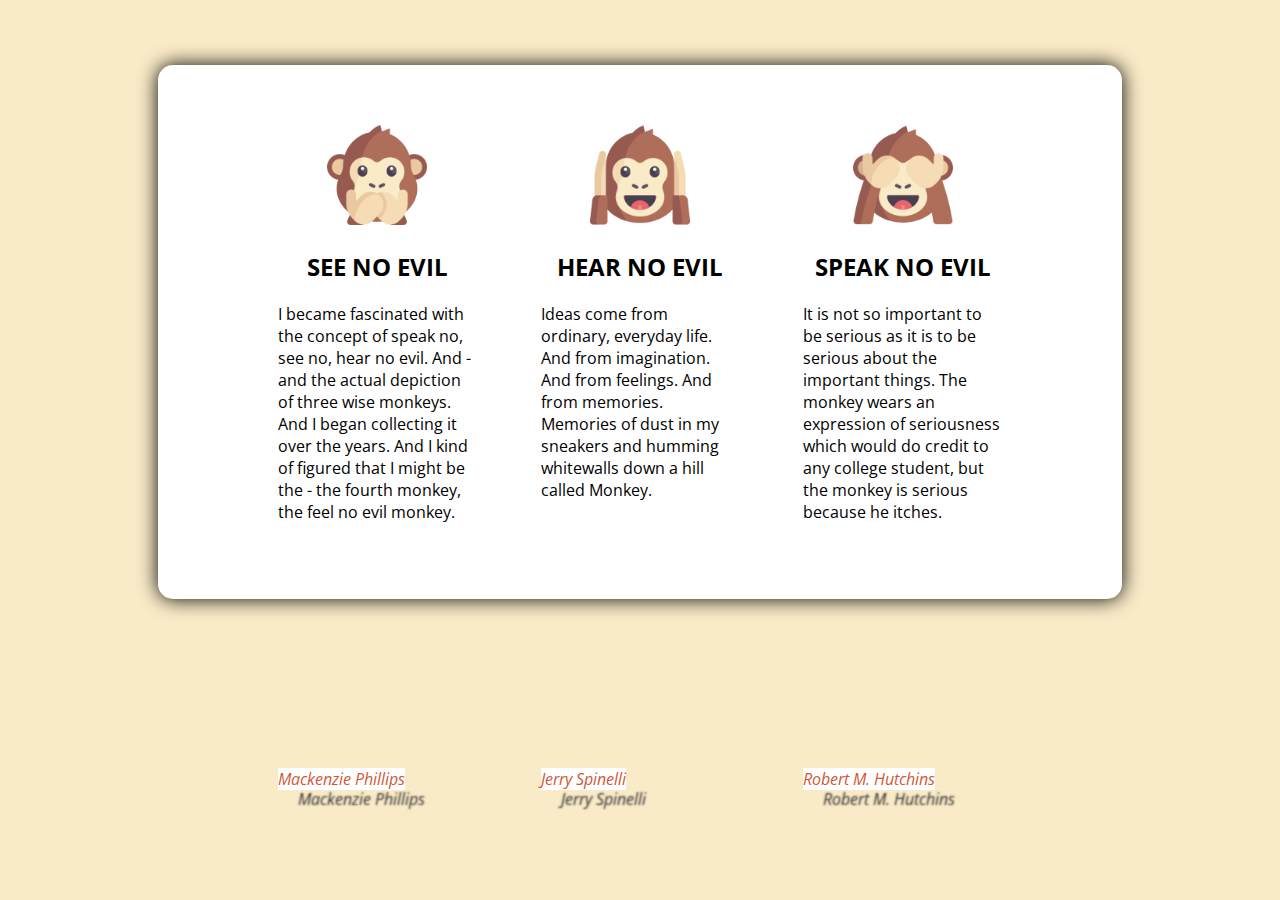
<file: Introduction-to-CSS-Exercise/L2_01_Monkeys/Solution/index.html>
<!DOCTYPE html>
<html lang="en">
<head>
    <meta charset="UTF-8">
    <title>Monkeys</title>
    <link rel="stylesheet" href="style.css">
    <link rel="preconnect" href="https://fonts.googleapis.com">
    <link rel="preconnect" href="https://fonts.gstatic.com" crossorigin>
    <link href="https://fonts.googleapis.com/css2?family=Open+Sans:wght@300&display=swap" rel="stylesheet">
</head>
<body>
    <section id="demoObject">
        <article >
            <img src="../Requirements-and-Resources/Images/monkey1.png" alt="see no evil">
            <h2>SEE NO EVIL</h2>
            <p>I became fascinated with the concept of speak no, see no, hear no evil. And - and the actual depiction of three wise monkeys. And I began collecting it over the years. And I kind of figured that I might be the - the fourth monkey, the feel no evil monkey.
</p>
            <div>Mackenzie Phillips</div>
        </article>
        <article >
            <img src="../Requirements-and-Resources/Images/monkey2.png" alt="hear no evil">
            <h2>HEAR NO EVIL</h2>
            <p>Ideas come from ordinary, everyday life. And from imagination. And from feelings. And from memories. Memories of dust in my sneakers and humming whitewalls down a hill called Monkey.
</p>
            <div>Jerry Spinelli</div>
        </article>
        <article >
            <img src="../Requirements-and-Resources/Images/monkey3.png" alt="speak no evil">
            <h2>SPEAK NO EVIL</h2>
            <p>It is not so important to be serious as it is to be serious about the important things. The monkey wears an expression of seriousness which would do credit to any college student, but the monkey is serious because he itches.
</p>
            <div>Robert M. Hutchins</div>
        </article>
    </section>
</body>
</html>
</file>
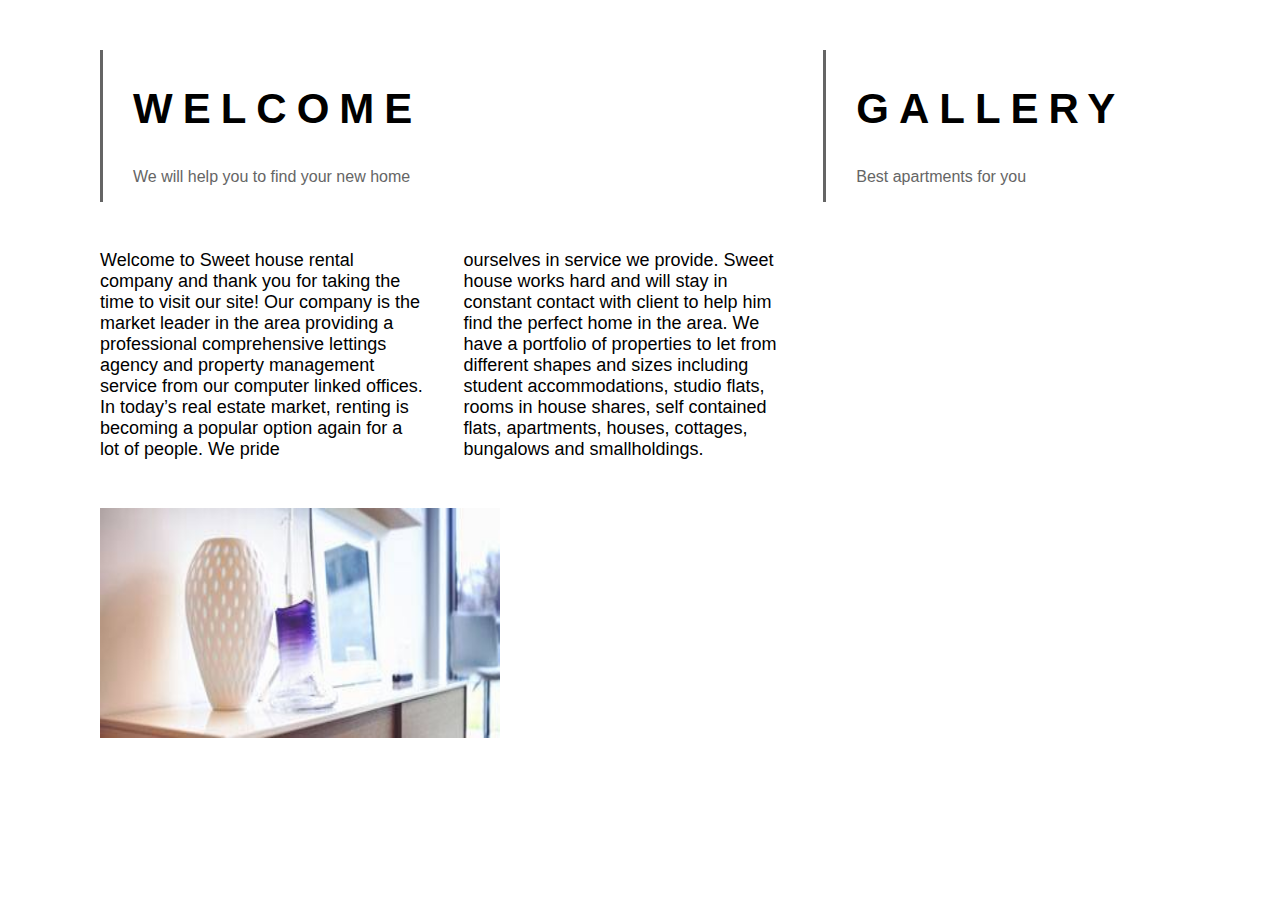
<file: Introduction-to-CSS-Exercise/L2_02_My-Home/Solution/index.html>
<!DOCTYPE html>
<html lang="en">
<head>
    <meta charset="UTF-8">
    <title>My Home</title>
    <link rel="stylesheet" href="style.css">
<!--    <link rel="preconnect" href="https://fonts.googleapis.com">-->
<!--    <link rel="preconnect" href="https://fonts.gstatic.com" crossorigin>-->
<!--    <link href="https://fonts.googleapis.com/css2?family=Open+Sans:wght@300&display=swap" rel="stylesheet">-->
</head>
<body>
    <header>
        <article>
            <h2>WELCOME</h2>
            <p>We will help you to find your new home
</p>
        </article>
        <article>
            <h2>GALLERY</h2>
            <p>Best apartments for you
</p>
        </article>
    </header>
    <main>
        <article>
            <p>Welcome to Sweet house rental company and thank you for taking the time to visit our site! Our company is the market leader in the area providing a professional comprehensive lettings agency and property management service from our computer linked offices. In today’s real estate market, renting is becoming a popular option again for a lot of people. We pride
</p>
        </article>
        <article>
            <p>ourselves in service we provide. Sweet house works hard and will stay in constant contact with client to help him find the perfect home in the area. We have a portfolio of properties to let from different shapes and sizes including student accommodations, studio flats, rooms in house shares, self contained flats, apartments, houses, cottages, bungalows and smallholdings.
</p>
        </article>
        <article>
            <img src="../Requirements-and-Resources/Images/01.jpg" alt="image">
        </article>
    </main>
</body>
</html>
</file>
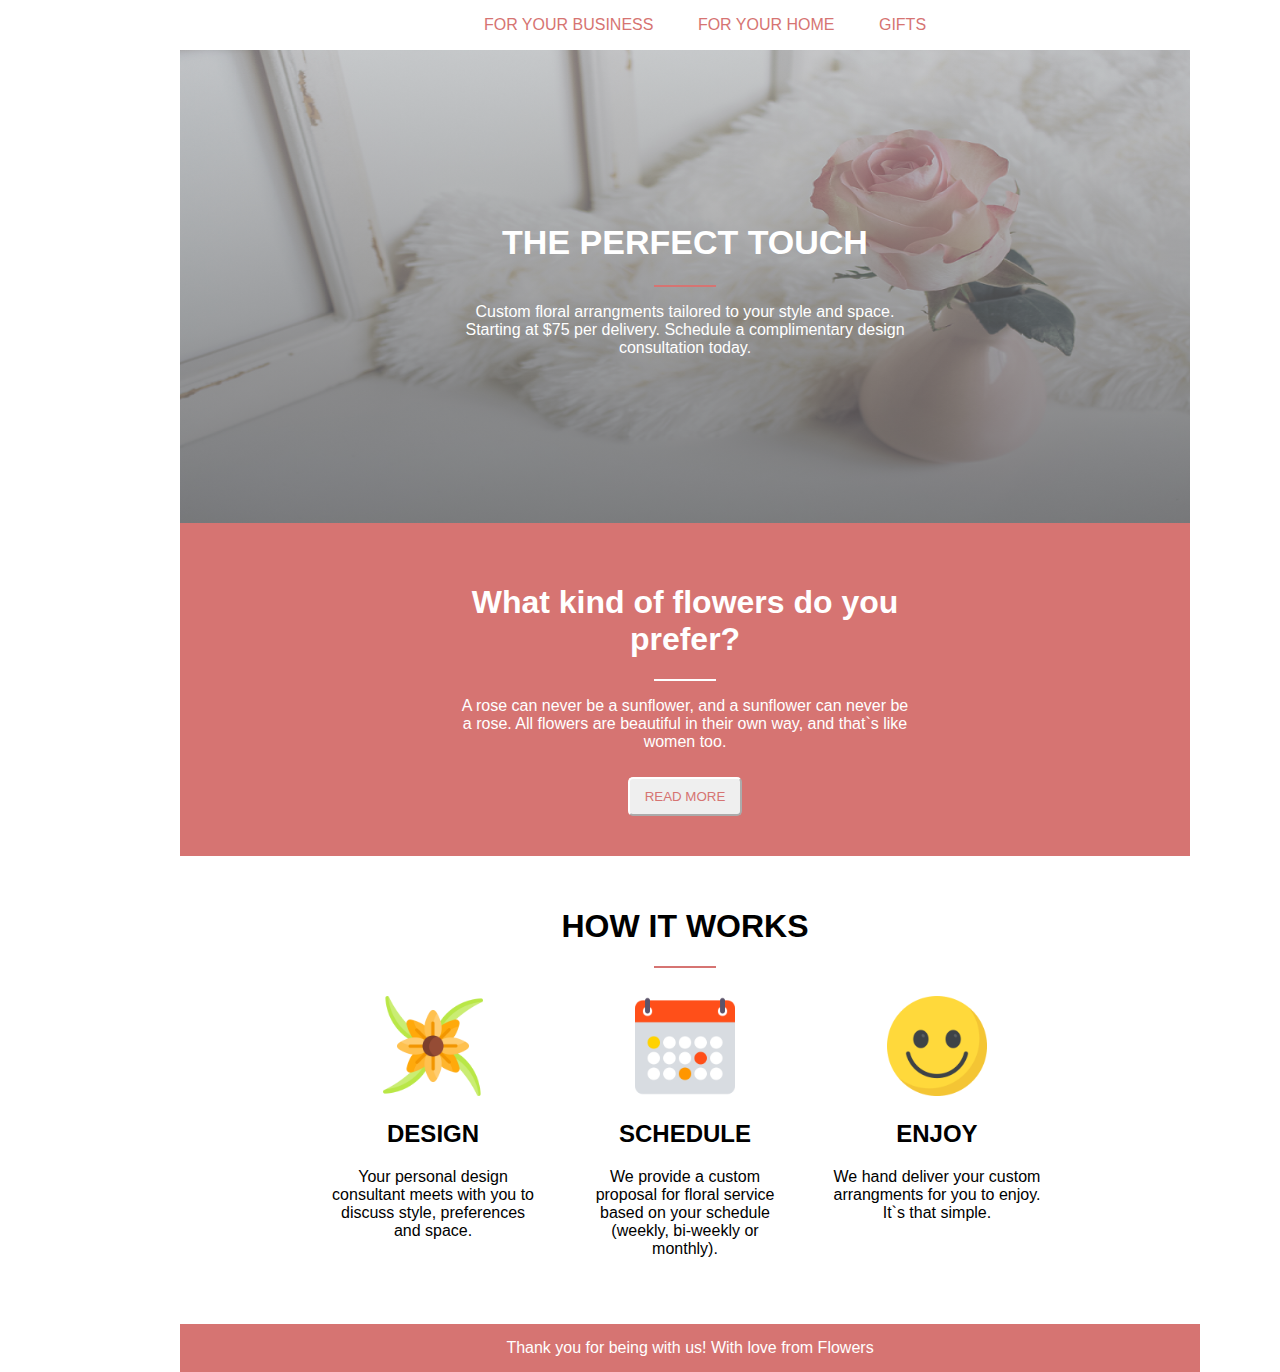
<file: Introduction-to-CSS-Exercise/L2_04_Flowers/Solution/index.html>
<!DOCTYPE html>
<html lang="en">
<head>
    <meta charset="UTF-8">
    <title>Flowers</title>
    <link rel="stylesheet" href="style.css">
</head>
<body>
<header>
    <nav>
        <ul>
            <li><a href="#">FOR YOUR BUSINESS</a></li>
            <li><a href="#">FOR YOUR HOME</a></li>
            <li><a href="#">GIFTS</a></li>
        </ul>
    </nav>
</header>
<main>
    <section>
        <article>
            <h1>THE PERFECT TOUCH</h1>
            <hr>
            <p>Custom floral arrangments tailored to your style and space. Starting at $75 per delivery. Schedule a complimentary design consultation today.
</p>
        </article>
        <article>
            <h1>What kind of flowers do you prefer?</h1>
            <hr>
            <p>A rose can never be a sunflower, and a sunflower can never be a rose. All flowers are beautiful in their own way, and that`s like women too.
</p>
            <button>READ MORE</button>
        </article>
    </section>
    <section>
        <h1>HOW IT WORKS</h1>
        <hr>
        <article>
            <img src="../Requirements-and-Resources/Images/flower-curves.png" alt="flower">
            <h2>DESIGN</h2>
            <p>Your personal design consultant meets with you to discuss style, preferences and space.
</p>
        </article>
        <article>
            <img src="../Requirements-and-Resources/Images/calendar.png" alt="calendar">
            <h2>SCHEDULE</h2>
            <p>We provide a custom proposal for floral service based on your schedule (weekly, bi-weekly or monthly).
</p>
        </article>
        <article>
            <img src="../Requirements-and-Resources/Images/smile.png" alt="smile">
            <h2>ENJOY</h2>
            <p>We hand deliver your custom arrangments for you to enjoy. It`s that simple.
</p>
        </article>
    </section>
</main>
<footer>
    Thank you for being with us! With love from Flowers
</footer>
</body>
</html>
</file>
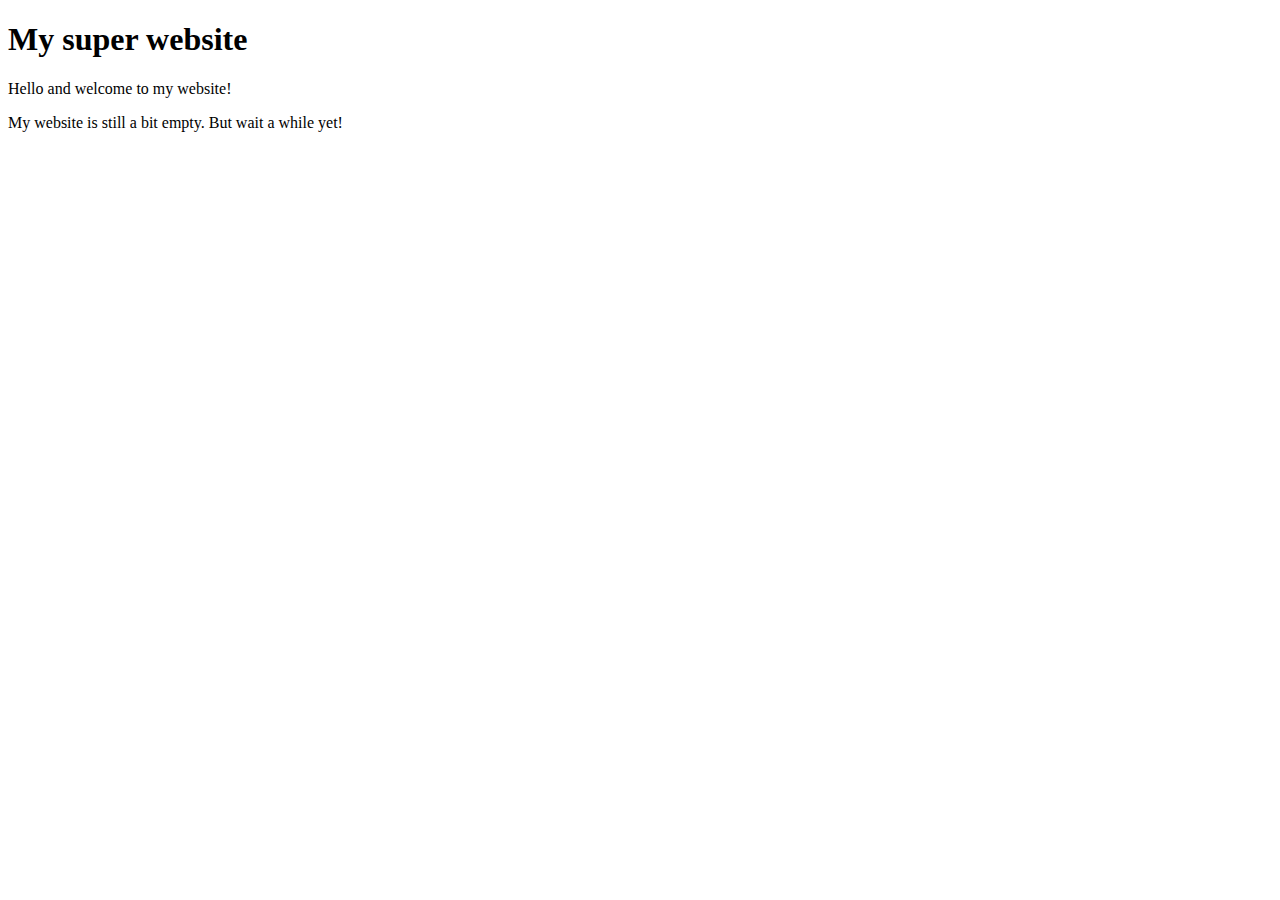
<file: Introduction-to-HTML-Exercise/L1_01_My-First-Page/Solution/index.html>
<!DOCTYPE html>
<html lang="en">
<head>
    <meta charset="UTF-8">
    <title>My First Page</title>
</head>
<body>
<h1>My super website</h1>
<p>Hello and welcome to my website!</p>
<p>My website is still a bit empty. But wait a while yet!</p>
</body>
</html>
</file>
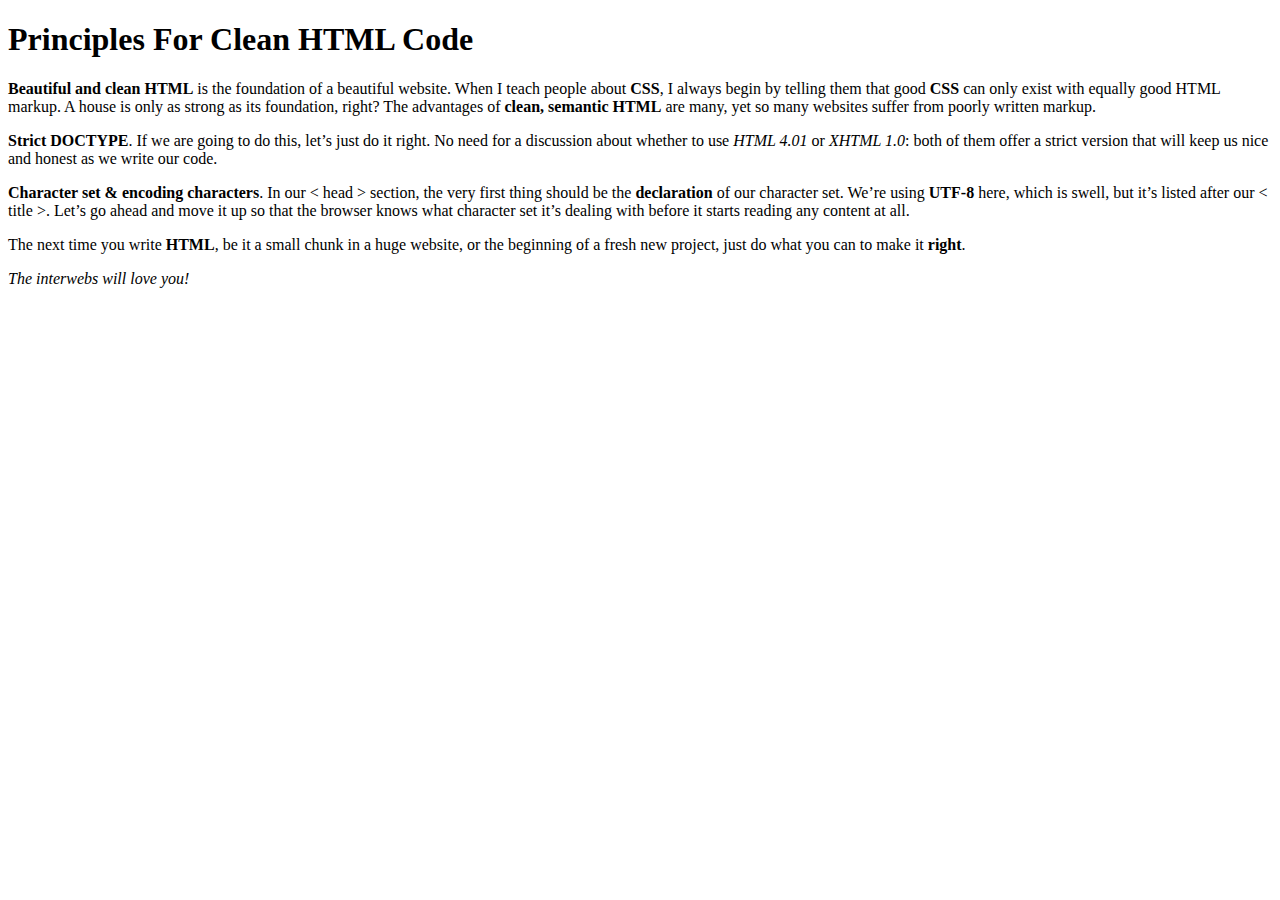
<file: Introduction-to-HTML-Exercise/L1_02_Paragraphs/Solution/index.html>
<!DOCTYPE html>
<html lang="en">
<head>
    <meta charset="UTF-8">
    <title>Paragraphs</title>
</head>
<body>
<h1>Principles For Clean HTML Code</h1>
<p><strong>Beautiful and clean HTML</strong> is the foundation of a beautiful website. When I teach people about <strong>CSS</strong>, I always begin by telling them that good <strong>CSS</strong> can only exist with equally good HTML markup. A house is only as strong as its foundation, right? The advantages of <strong>clean, semantic HTML</strong> are many, yet so many websites suffer from poorly written markup.
</p>
<p><strong>Strict DOCTYPE</strong>. If we are going to do this, let’s just do it right. No need for a discussion about whether to use <em>HTML 4.01</em> or <em>XHTML 1.0</em>: both of them offer a strict version that will keep us nice and honest as we write our code.
</p>
<p><strong>Character set & encoding characters</strong>. In our &lt head &gt section, the very first thing should be the <strong>declaration</strong> of our character set. We’re using <strong>UTF-8</strong> here, which is swell, but it’s listed after our &lt title &gt. Let’s go ahead and move it up so that the browser knows what character set it’s dealing with before it starts reading any content at all.
</p>
<p>The next time you write <strong>HTML</strong>, be it a small chunk in a huge website, or the beginning of a fresh new project, just do what you can to make it <strong>right</strong>.
</p>
<p><em>The interwebs will love you!</em></p>
</body>
</html>
</file>
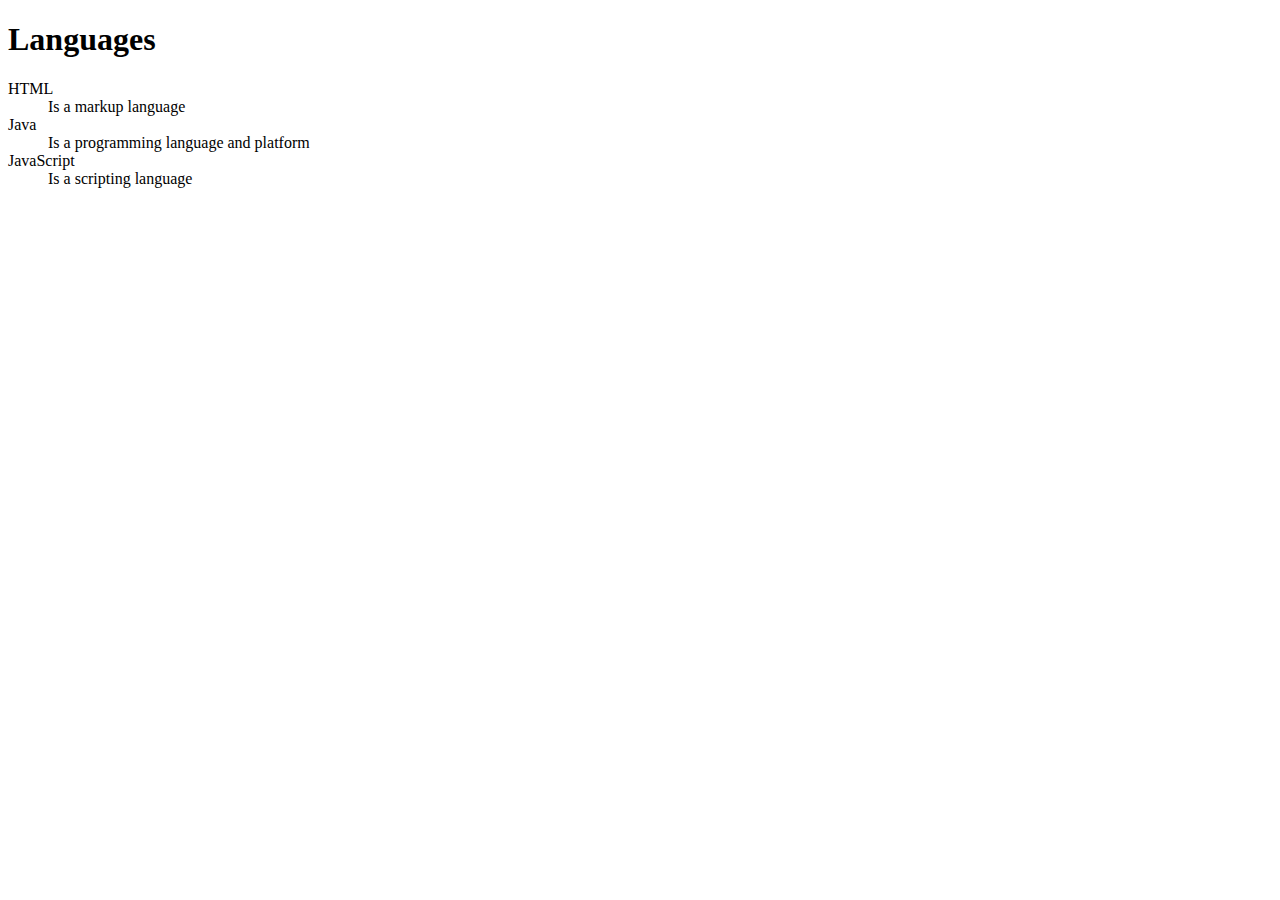
<file: Introduction-to-HTML-Exercise/L1_03_Description-List/Solution/index.html>
<!DOCTYPE html>
<html lang="en">
<head>
    <meta charset="UTF-8">
    <title>Description List</title>
</head>
<body>
<h1>Languages</h1>
<dl>
    <dt>HTML</dt>
    <dd>Is a markup language</dd>
    <dt>Java</dt>
    <dd>Is a programming language and platform</dd>
    <dt>JavaScript</dt>
    <dd>Is a scripting language</dd>
</dl>
</body>
</html>
</file>
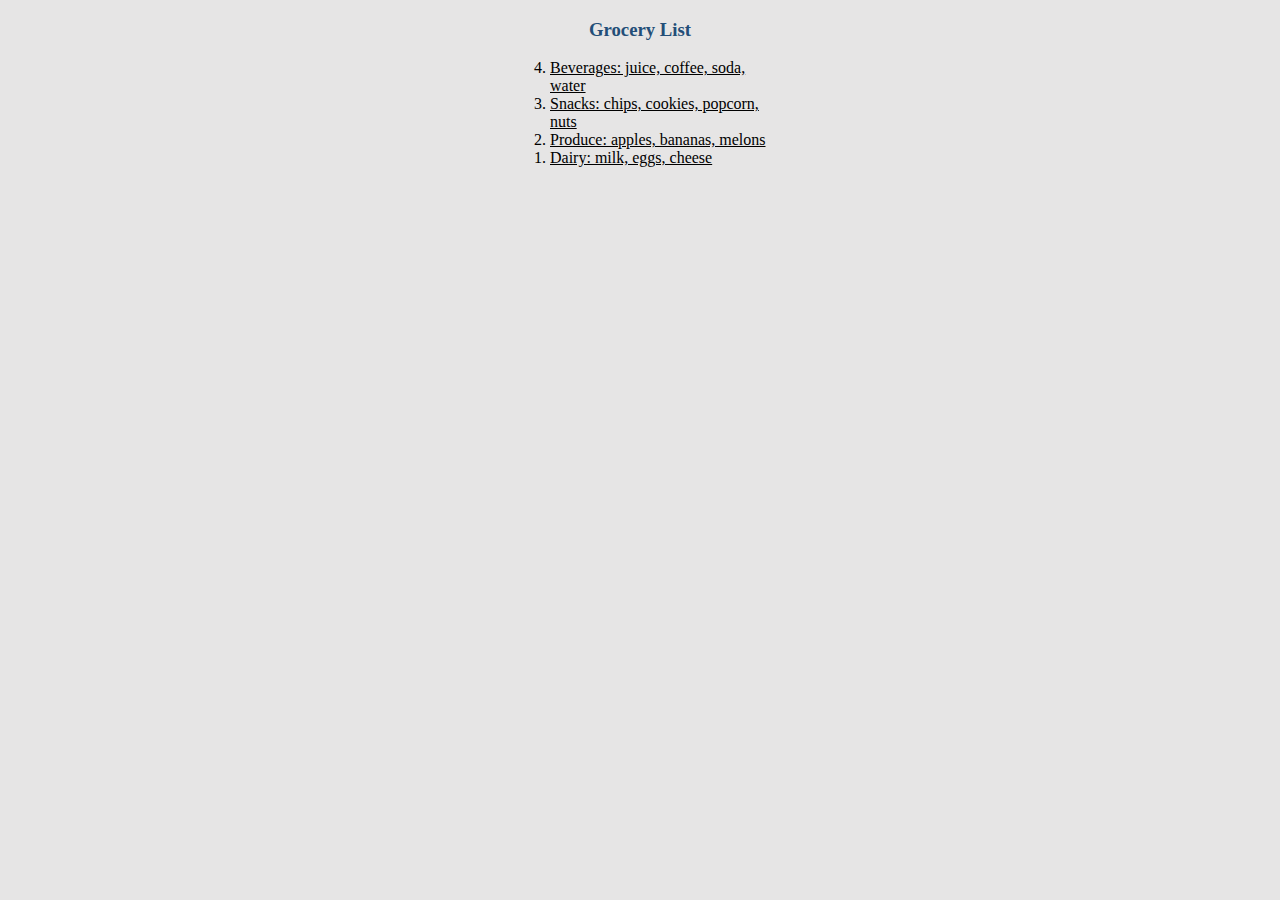
<file: Introduction-to-HTML-Exercise/L1_04_Reversed-List/Solution/index.html>
<!DOCTYPE html>
<html lang="en">
<head>
    <meta charset="UTF-8">
    <title>Reversed List</title>
    <link rel="stylesheet" href="style.css">
</head>
<body>
<h3>Grocery List</h3>
<ol reversed>
    <li>Beverages: juice, coffee, soda, water</li>
    <li>Snacks: chips, cookies, popcorn, nuts</li>
    <li>Produce: apples, bananas, melons</li>
    <li>Dairy: milk, eggs, cheese</li>
</ol>
</body>
</html>
</file>
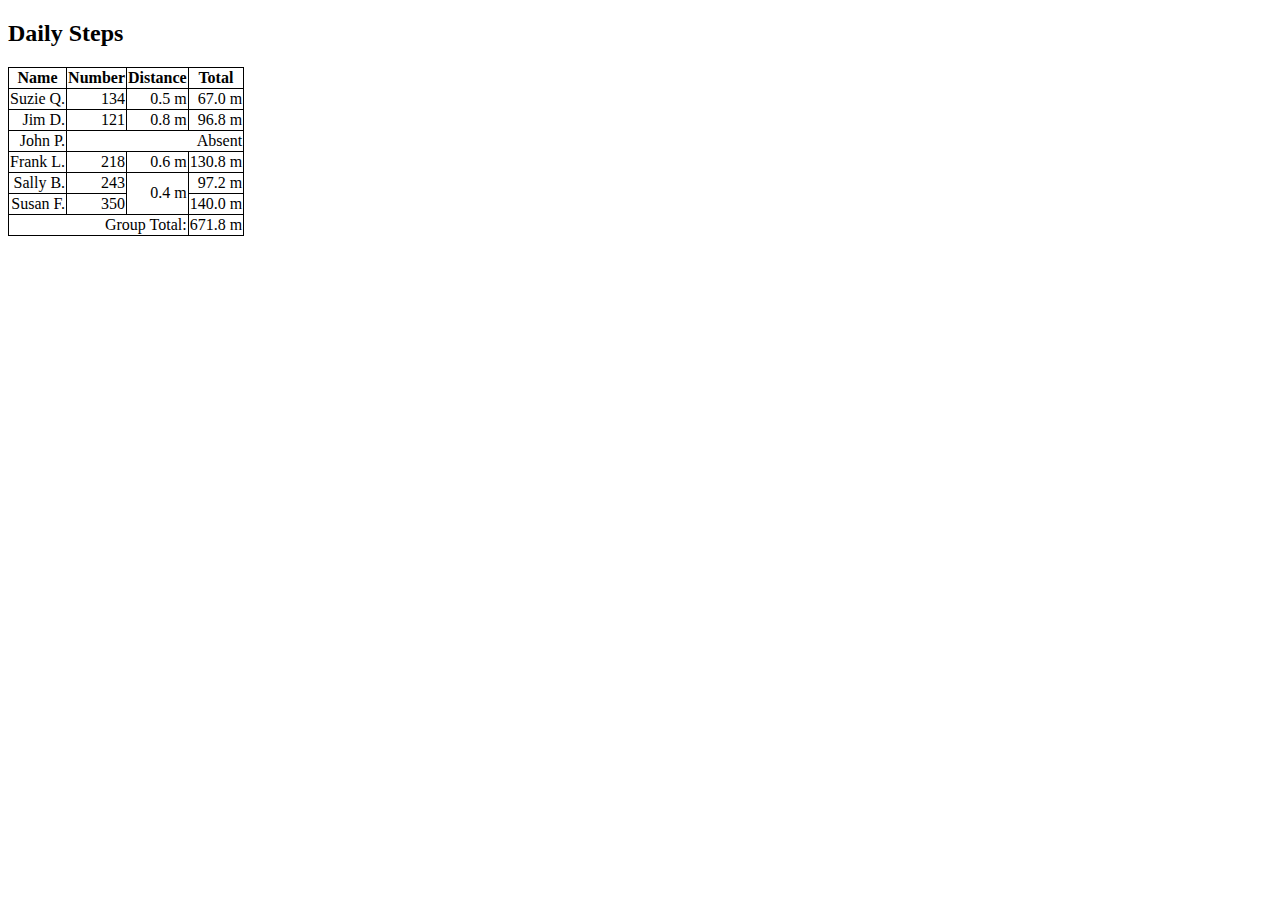
<file: Introduction-to-HTML-Exercise/L1_05_Table/Solution/index.html>
<!DOCTYPE html>
<html lang="en">
<head>
    <meta charset="UTF-8">
    <title>Table</title>
    <link rel="stylesheet" href="style.css">
</head>
<body>
<h2>Daily Steps</h2>
<table>
    <thead>
    <tr>
        <th>Name</th>
        <th>Number</th>
        <th>Distance</th>
        <th>Total</th>
    </tr>
    </thead>
    <tbody>
    <tr>
        <td>Suzie Q.</td>
        <td>134</td>
        <td>0.5 m</td>
        <td>67.0 m</td>
    </tr>
    <tr>
        <td>Jim D.</td>
        <td>121</td>
        <td>0.8 m</td>
        <td>96.8 m</td>
    </tr>
    <tr>
        <td>John P.</td>
        <td colspan="3">Absent</td>
    </tr>
    <tr>
        <td>Frank L.</td>
        <td>218</td>
        <td>0.6 m</td>
        <td>130.8 m</td>
    </tr>
    <tr>
        <td>Sally B.</td>
        <td>243</td>
        <td rowspan="2">0.4 m</td>
        <td>97.2 m</td>
    </tr>
    <tr>
        <td>Susan F.</td>
        <td>350</td>
        <td>140.0 m</td>
    </tr>
    </tbody>
    <tfoot>
    <tr>
        <td colspan="3">Group Total:</td>
        <td>671.8 m</td>
    </tr>
    </tfoot>
</table>
</body>
</html>
</file>
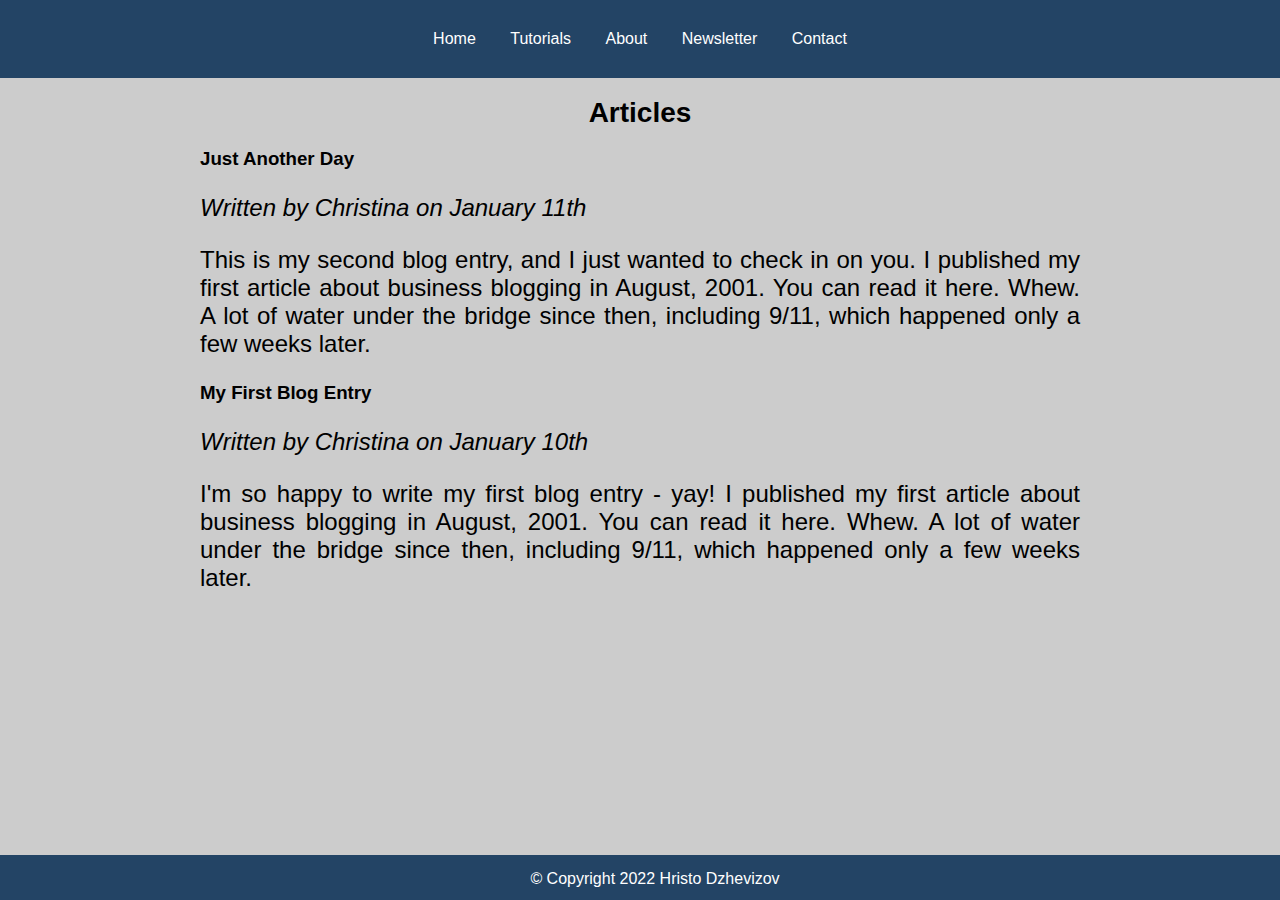
<file: Introduction-to-HTML-Lab/L1_03_Simple-Website/Solution/index.html>
<!DOCTYPE html>
<html lang="en">
<head>
    <meta charset="UTF-8">
    <title>Simple Website</title>
    <link rel="stylesheet" href="style.css">
</head>

<body>
<header>
    <nav>
        <ul>
            <li><a href="#">Home</a></li>
            <li><a href="#">Tutorials</a></li>
            <li><a href="#">About</a></li>
            <li><a href="#">Newsletter</a></li>
            <li><a href="#">Contact</a></li>
        </ul>
    </nav>
</header>

<main>
<section>
    <h1>Articles</h1>
    <article>
        <header>
            <h3>Just Another Day</h3>
            <p>Written by Christina on January 11th</p>
        </header>
        <p>This is my second blog entry, and I just wanted to check in on you. I published my first article about business blogging in August, 2001. You can read it here. Whew. A lot of water under the bridge since then, including 9/11, which happened only a few weeks later.</p>
    </article>
    <article>
        <header>
            <h3>My First Blog Entry</h3>
            <p>Written by Christina on January 10th</p>
        </header>
        <p>I'm so happy to write my first blog entry - yay! I published my first article about business blogging in August, 2001. You can read it here. Whew. A lot of water under the bridge since then, including 9/11, which happened only a few weeks later.</p>
    </article>
</section>
</main>

<footer>© Copyright 2022 Hristo Dzhevizov</footer>
</body>
</html>
</file>
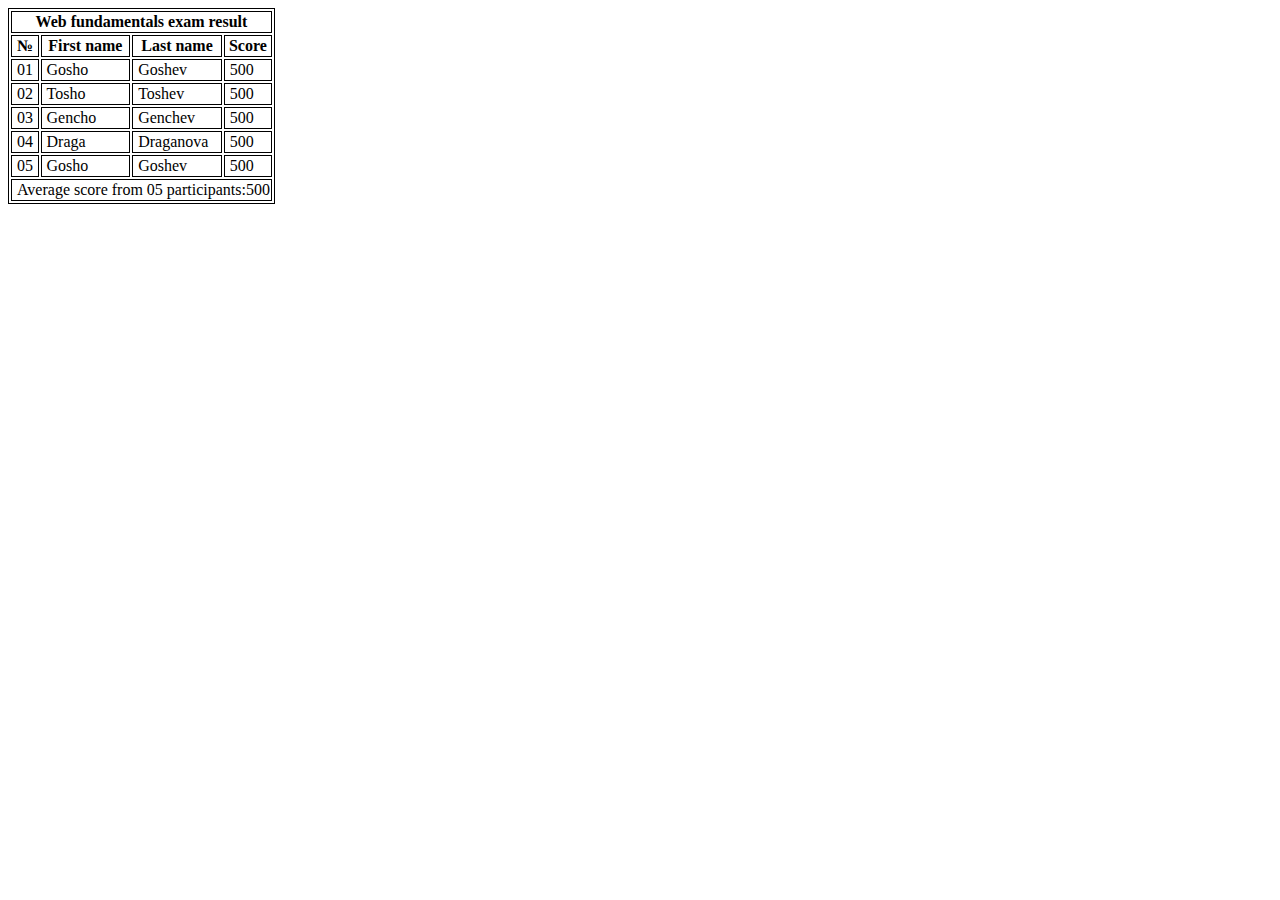
<file: Introduction-to-HTML-Lab/L1_04_Exam Results/Solution/index.html>
<!DOCTYPE html>
<html lang="en">
<head>
    <meta charset="UTF-8">
    <title>Exam Results</title>
    <link rel="stylesheet" href="style.css">
</head>
<body>
<table>
    <thead>
    <tr>
        <th colspan="4">Web fundamentals exam result</th>
    </tr>
    <tr>
        <th>&numero;</th>
        <th>First name</th>
        <th>Last name</th>
        <th>Score</th>
    </tr>
    </thead>
    <tbody>
    <tr>
        <td>01</td>
        <td>Gosho</td>
        <td>Goshev</td>
        <td>500</td>
    </tr>
    <tr>
        <td>02</td>
        <td>Tosho</td>
        <td>Toshev</td>
        <td>500</td>
    </tr>
    <tr>
        <td>03</td>
        <td>Gencho</td>
        <td>Genchev</td>
        <td>500</td>
    </tr>
    <tr>
        <td>04</td>
        <td>Draga</td>
        <td>Draganova</td>
        <td>500</td>
    </tr>
    <tr>
        <td>05</td>
        <td>Gosho</td>
        <td>Goshev</td>
        <td>500</td>
    </tr>
    </tbody>
    <tfoot>
    <tr>
        <td colspan="4">Average score from 05 participants:500</td>
    </tr>
    </tfoot>
</table>
</body>
</html>
</file>
<file: Introduction-to-CSS-Exercise/L2_01_Monkeys/Solution/style.css>
body {
    background: #FAEBC8;
    font-family: 'Open Sans', sans-serif;
}

#demoObject {
margin: 65px 150px;
text-align: center;
vertical-align: center;
padding: 30px;
border-radius: 15px;
box-shadow: 0px 0px 20px 0px #000000;
background: #FFFFFF;
}

#demoObject article {
    display: inline-block;
    width: 22%;
    margin: 30px;
    vertical-align: top;
}

img {
    width: 100px;
    height: 100px;
}

p {
    text-align: left;
}

div {
text-shadow: 20px 20px 2px #333333;
font-style: italic;
color: #CE5937;
background: #FFFFFF;
position: absolute;
bottom: 110px;
}
</file>
<file: Introduction-to-CSS-Exercise/L2_02_My-Home/Solution/style.css>
body {
    font-family: "Open Sans", sans-serif;
    margin: 50px 100px 100px 100px;
}

header article {
    display: inline-block;
    border-left: 3px solid #656565;
    padding: 0 0 0 30px;
}

header article:nth-child(1) {
    width: 63.5%;
}

header article h2 {
    font-size: 42px;
    letter-spacing: 10px;
}

header article p {
    color: #656565;
}

main article {
    display: inline-block;
    width: 30%;
    padding: 30px 35px 0 0;
}

main article p {
    font-size: 18px;
}

main article img {
    width: 400px;
    height: 230px;
    padding-left: 0;
}
</file>
<file: Introduction-to-CSS-Exercise/L2_04_Flowers/Solution/style.css>
body {
    font-family: "Open Sans", sans-serif;
    margin: 0 180px;
}

nav {
    margin: 0;
    padding: 0;
    width: 1010px;
    text-align: center;
}

nav ul li {
    display: inline-block;
    padding: 0 20px;
    margin: 0;
}

nav ul a {
    color: rgb(214,116,114);
    text-decoration: none;
    text-align: center;
}
main section article:nth-child(1) {
    background-image:
    linear-gradient(to bottom, rgba(166, 166, 166, 0.52), rgba(89, 89, 89, 0.73)),
    url("../Requirements-and-Resources/Images/header-flower.png");
    background-size: 100% 100%;
    width: 450px;
    height: auto;
    color: white;
    text-align: center;
    padding: 150px 280px;
}

main section article:nth-child(1) h1 {
    font-size: 34px;
}

main section article:nth-child(1) hr {
    width: 60px;
    border: 1px solid rgb(214,116,114);
}

main section article:nth-child(2) {
    background: rgb(214,116,114);
    color: white;
    width: 450px;
    text-align: center;
    padding: 40px 280px;
}

main section article:nth-child(2) hr {
    width: 60px;
    border: 1px solid white;
}

main section article:nth-child(2) button {
    color: rgb(214,116,114);
    margin: 10px 0 0 0;
    padding: 10px 15px;
    border-radius: 5px;
    border-color: white;
}

main section:nth-child(2) {
    width: 830px;
    text-align: center;
    padding: 30px 90px;
}

main section:nth-child(2) h1 {
    text-align: center;
}

main section:nth-child(2) hr {
    width: 60px;
    border: 1px solid rgb(214,116,114);
}

main section:nth-child(2) article {
    display: inline-block;
    width: 25%;
    padding: 20px;
    vertical-align: top;
}

main section:nth-child(2) article img {
    width: 100px;
    height 100px;
}

footer {
    background: rgb(214,116,114);
    color: white;
    text-align: center;
    padding: 15px;
    width: 990px;
}
</file>
<file: Introduction-to-HTML-Exercise/L1_04_Reversed-List/Solution/style.css>
body {
    margin-left: 510px;
    margin-right: 510px;
    background: #E6E5E5;
}

h3 {
    color: #234E78;
    text-align: center;
}

li {
    text-decoration: underline;
}
</file>
<file: Introduction-to-HTML-Exercise/L1_05_Table/Solution/style.css>
table, th, td {
  border: 1px solid black;
}

table {
  border-collapse: collapse;
}

th {
    text-align: center;
}

td {
    text-align: right;
}
</file>
<file: Introduction-to-HTML-Lab/L1_03_Simple-Website/Solution/style.css>
body {
    font-family: "Helvetica",
    sans-serif;
    margin: 0
}

nav {
    background: #234465;
}

nav ul {
    text-align: center;
    margin: 0;
    padding: 15px;
}

nav ul li {
    display: inline-block;
}

nav ul li a{
    display: block;
    padding: 15px;
    color: white;
    text-decoration: none;
    border-radius: 5px;
}

body {
    margin: 0;
    padding: 0;
    background: #ccc
}

section {
    margin-left: 200px;
    margin-right: 200px;
}

section h1 {
    font-size: 28px;
    text-align: center;
}

header p {
    font-style: Italic;
}

article p {
    font-size: 24px;
    text-align: justify;
}

footer {
   position:absolute;
   bottom:0;
   width:100%;
   height:15px;
   text-align: center;
   margin: 0;
   padding: 15px;
   display: block;
   color: white;
   text-decoration: none;
   background:#234465;
}
</file>
<file: Introduction-to-HTML-Lab/L1_04_Exam Results/Solution/style.css>
table, td, tr, th {
    border: 1px solid black;
}

td {
    padding-left: 5px;
}

.result {
    width: 400px;
    text-align: right;
    padding-right: 5px;
}
</file>
